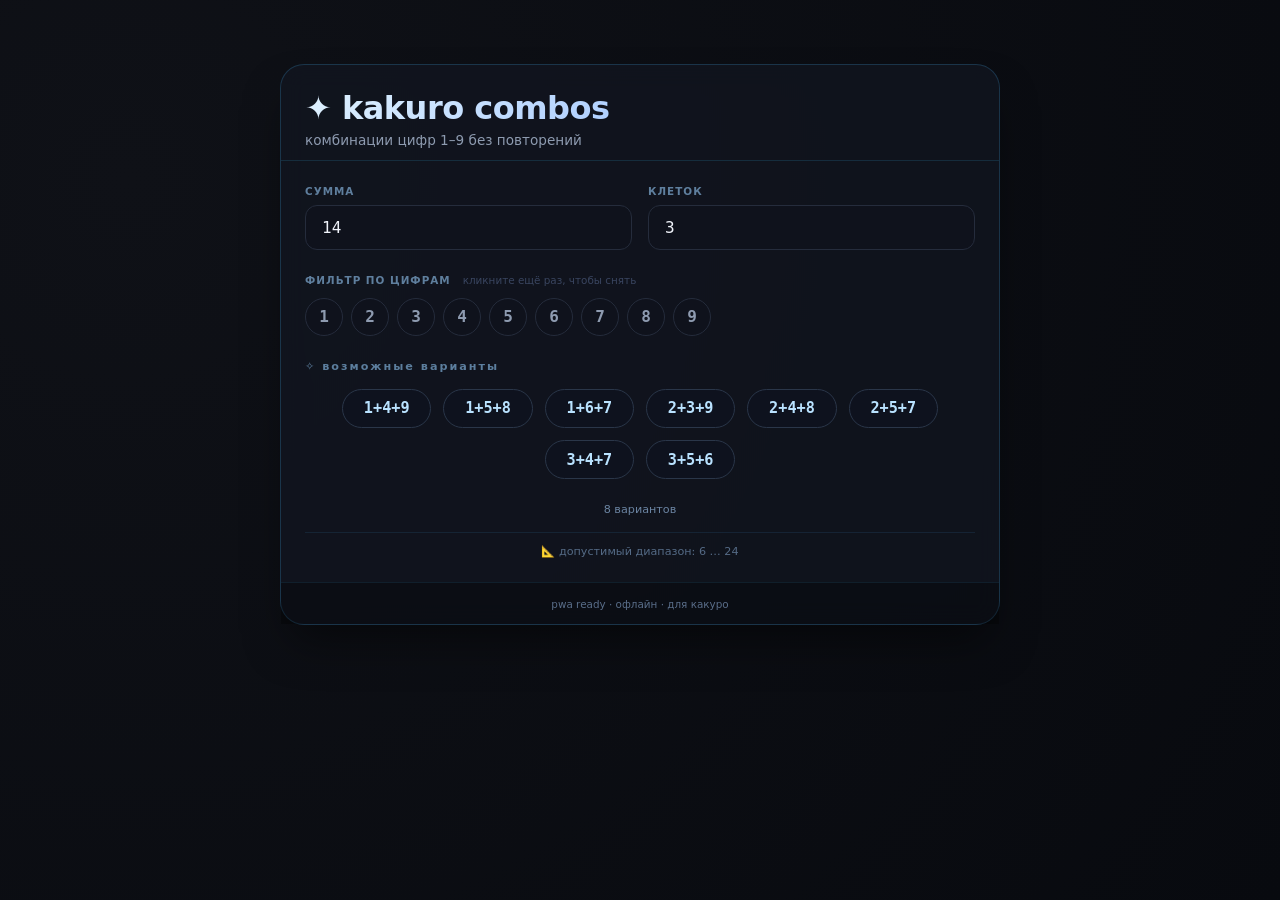
<file: index.html>
<!doctype html>
<html lang="ru">
  <head>
    <meta charset="UTF-8" />
    <meta
      name="viewport"
      content="width=device-width, initial-scale=1.0, viewport-fit=cover"
    />

    <title>Калькулятор Какуро — подбор комбинаций цифр онлайн</title>
    <meta
      name="description"
      content="Бесплатный инструмент для решения головоломок Какуро. Введите сумму и количество клеток — получите все возможные комбинации цифр 1–9 без повторений."
    />
    <meta
      name="keywords"
      content="какуро, калькулятор какуро, комбинации какуро, решение какуро, kakuro, kakuro solver, kakuro combinations"
    />

    <link rel="manifest" href="manifest.json" />
    <meta name="theme-color" content="#0a0c10" />
    <link rel="stylesheet" href="style.css" />

    <!-- Schema.org разметка для поисковиков -->
    <script type="application/ld+json">
      {
        "@context": "https://schema.org",
        "@type": "WebApplication",
        "name": "Kakuro Combos",
        "description": "Бесплатный инструмент для решения головоломок Какуро. Введите сумму и количество клеток — получите все возможные комбинации цифр 1–9 без повторений.",
        "applicationCategory": "Game",
        "operatingSystem": "Any",
        "offers": {
          "@type": "Offer",
          "price": "0",
          "priceCurrency": "USD"
        },
        "featureList": "Поиск комбинаций по сумме и количеству клеток, фильтр по известным цифрам, выделение вариантов кликом"
      }
    </script>

    <!-- Yandex.Metrika counter -->
    <script type="text/javascript">
      (function (m, e, t, r, i, k, a) {
        m[i] =
          m[i] ||
          function () {
            (m[i].a = m[i].a || []).push(arguments);
          };
        m[i].l = 1 * new Date();
        for (var j = 0; j < document.scripts.length; j++) {
          if (document.scripts[j].src === r) {
            return;
          }
        }
        ((k = e.createElement(t)),
          (a = e.getElementsByTagName(t)[0]),
          (k.async = 1),
          (k.src = r),
          a.parentNode.insertBefore(k, a));
      })(
        window,
        document,
        "script",
        "https://mc.yandex.ru/metrika/tag.js?id=109109155",
        "ym",
      );

      ym(109109155, "init", {
        ssr: true,
        webvisor: true,
        clickmap: true,
        ecommerce: "dataLayer",
        referrer: document.referrer,
        url: location.href,
        accurateTrackBounce: true,
        trackLinks: true,
      });
    </script>
    <noscript
      ><div>
        <img
          src="https://mc.yandex.ru/watch/109109155"
          style="position: absolute; left: -9999px"
          alt=""
        /></div
    ></noscript>
    <!-- /Yandex.Metrika counter -->
  </head>

  <body>
    <div class="kakuro">
      <div class="hero">
        <h1>✦ kakuro combos</h1>
        <p>комбинации цифр 1–9 без повторений</p>
      </div>

      <div class="panel">
        <div class="controls">
          <div class="control">
            <label>сумма</label>
            <input
              type="text"
              id="sumInput"
              placeholder="14"
              inputmode="numeric"
              value="14"
            />
          </div>
          <div class="control">
            <label>клеток</label>
            <input
              type="text"
              id="cellsInput"
              placeholder="3"
              inputmode="numeric"
              value="3"
            />
          </div>
        </div>

        <!-- ФИЛЬТР СВЕРХУ (под полями ввода) -->
        <div class="filter-section">
          <div class="filter-header">
            <span class="filter-label">фильтр по цифрам</span>
            <span class="filter-hint">кликните ещё раз, чтобы снять</span>
          </div>
          <div class="digits-panel" id="digitsPanel">
            <button type="button" class="digit-btn" data-digit="1">1</button>
            <button type="button" class="digit-btn" data-digit="2">2</button>
            <button type="button" class="digit-btn" data-digit="3">3</button>
            <button type="button" class="digit-btn" data-digit="4">4</button>
            <button type="button" class="digit-btn" data-digit="5">5</button>
            <button type="button" class="digit-btn" data-digit="6">6</button>
            <button type="button" class="digit-btn" data-digit="7">7</button>
            <button type="button" class="digit-btn" data-digit="8">8</button>
            <button type="button" class="digit-btn" data-digit="9">9</button>
          </div>
        </div>

        <div class="result-section">
          <div class="badge">✧ возможные варианты</div>
          <div id="comboList" class="combo-grid"></div>
        </div>

        <div id="rangeInfo" class="info-hint"></div>
      </div>
      <footer>pwa ready · офлайн · для какуро</footer>
    </div>

    <script src="script.js"></script>
  </body>
</html>
</file>
<file: style.css>
* {
  margin: 0;
  padding: 0;
  box-sizing: border-box;
}

body {
  background: radial-gradient(circle at 10% 20%, #0f1117, #080a0f);
  font-family:
    "Inter",
    system-ui,
    -apple-system,
    "Segoe UI",
    sans-serif;
  min-height: 100vh;
  display: flex;
  align-items: flex-start;
  justify-content: center;
  padding: 1rem;
  padding-top: 4rem;
}

.kakuro {
  max-width: 720px;
  width: 100%;
  background: rgba(18, 22, 32, 0.75);
  backdrop-filter: blur(12px);
  border: 1px solid rgba(72, 187, 255, 0.2);
  border-radius: 24px;
  box-shadow: 0 25px 45px -12px rgba(0, 0, 0, 0.5);
}

.hero {
  padding: 1.5rem 1.5rem 0.75rem 1.5rem;
  border-bottom: 1px solid rgba(56, 189, 248, 0.15);
}

.hero h1 {
  font-size: 2rem;
  font-weight: 600;
  background: linear-gradient(135deg, #e0f2fe, #7aa9ff);
  background-clip: text;
  -webkit-background-clip: text;
  color: transparent;
  letter-spacing: -0.5px;
}

.hero p {
  color: #8e9bb0;
  font-size: 0.85rem;
  margin-top: 0.3rem;
}

.panel {
  padding: 1.5rem;
}

.controls {
  display: flex;
  gap: 1rem;
  flex-wrap: wrap;
  margin-bottom: 1.5rem;
}

.control {
  flex: 1;
  min-width: 120px;
}

.control label {
  display: block;
  font-size: 0.65rem;
  font-weight: 600;
  text-transform: uppercase;
  letter-spacing: 1px;
  color: #5f7f9e;
  margin-bottom: 0.5rem;
}

.control input {
  width: 100%;
  background: #0f121c;
  border: 1.5px solid #252c3c;
  border-radius: 12px;
  padding: 0.75rem 1rem;
  font-size: 1rem;
  font-family: "JetBrains Mono", "SF Mono", monospace;
  font-weight: 500;
  color: #f0f3fa;
  transition: 0.2s;
  outline: none;
}

.control input:focus {
  border-color: #3b82f6;
  box-shadow: 0 0 0 3px rgba(59, 130, 246, 0.2);
}

.control input::placeholder {
  color: #2a3448;
  font-size: 0.85rem;
}

.filter-section {
  margin-bottom: 1.5rem;
}

.filter-header {
  display: flex;
  align-items: baseline;
  gap: 0.75rem;
  margin-bottom: 0.75rem;
  flex-wrap: wrap;
}

.filter-label {
  font-size: 0.65rem;
  font-weight: 600;
  text-transform: uppercase;
  letter-spacing: 1px;
  color: #5f7f9e;
}

.filter-hint {
  font-size: 0.65rem;
  color: #3a4560;
}

.digits-panel {
  display: flex;
  flex-wrap: wrap;
  gap: 0.5rem;
}

.digit-btn {
  width: 38px;
  height: 38px;
  border-radius: 38px;
  background: #0f121c;
  border: 1.5px solid #252c3c;
  color: #8e9bb0;
  font-size: 1rem;
  font-weight: 600;
  font-family: "JetBrains Mono", monospace;
  cursor: pointer;
  transition: 0.15s ease;
}

.digit-btn:hover {
  border-color: #3b82f6;
  color: #7aa9ff;
  transform: translateY(-1px);
}

.digit-btn.active {
  background: #3b82f6;
  border-color: #3b82f6;
  color: white;
  box-shadow: 0 0 10px rgba(59, 130, 246, 0.3);
}

.result-section {
  margin-bottom: 1rem;
}

.badge {
  font-size: 0.7rem;
  font-weight: 600;
  letter-spacing: 2px;
  color: #5c7e9e;
  margin-bottom: 1rem;
}

.combo-grid {
  display: flex;
  flex-wrap: wrap;
  justify-content: center;
  gap: 0.75rem;
  margin: 0.5rem 0 0.8rem;
}

.combo {
  background: #0e121e;
  border: 1px solid #2a3649;
  border-radius: 32px;
  padding: 0.6rem 1.3rem;
  font-family: "JetBrains Mono", monospace;
  font-size: 0.95rem;
  font-weight: 600;
  color: #b9e2ff;
  transition: 0.12s linear;
  cursor: pointer;
}

.combo:hover {
  border-color: #3b82f6;
  background: #111725;
  color: white;
}

.combo.selected {
  background: #3b82f6;
  border-color: #3b82f6;
  color: white;
  box-shadow: 0 0 12px rgba(59, 130, 246, 0.4);
}

.empty-message {
  text-align: center;
  background: rgba(255, 200, 100, 0.08);
  border-left: 3px solid #f59e0b;
  padding: 1rem;
  border-radius: 12px;
  font-size: 0.85rem;
  color: #facc15;
}

.info-hint {
  text-align: center;
  font-size: 0.7rem;
  color: #556b86;
  margin-top: 1rem;
  padding-top: 0.75rem;
  border-top: 1px solid rgba(72, 187, 255, 0.1);
}

footer {
  background: rgba(0, 0, 0, 0.3);
  padding: 0.9rem;
  text-align: center;
  font-size: 0.65rem;
  color: #5a6e8a;
  border-top: 1px solid rgba(72, 187, 255, 0.1);
}

@media (max-width: 600px) {
  body {
    padding: 0.75rem;
  }
  .panel {
    padding: 1.25rem;
  }
  .hero h1 {
    font-size: 1.7rem;
  }
  .hero {
    padding: 1.5rem 1.5rem 0.8rem;
  }
  .combo {
    font-size: 0.8rem;
    padding: 0.45rem 1rem;
  }
  .controls {
    gap: 0.7rem;
  }
  .digit-btn {
    width: 42px;
    height: 42px;
  }
  .kakuro {
    border-radius: 20px;
  }
}
</file>
